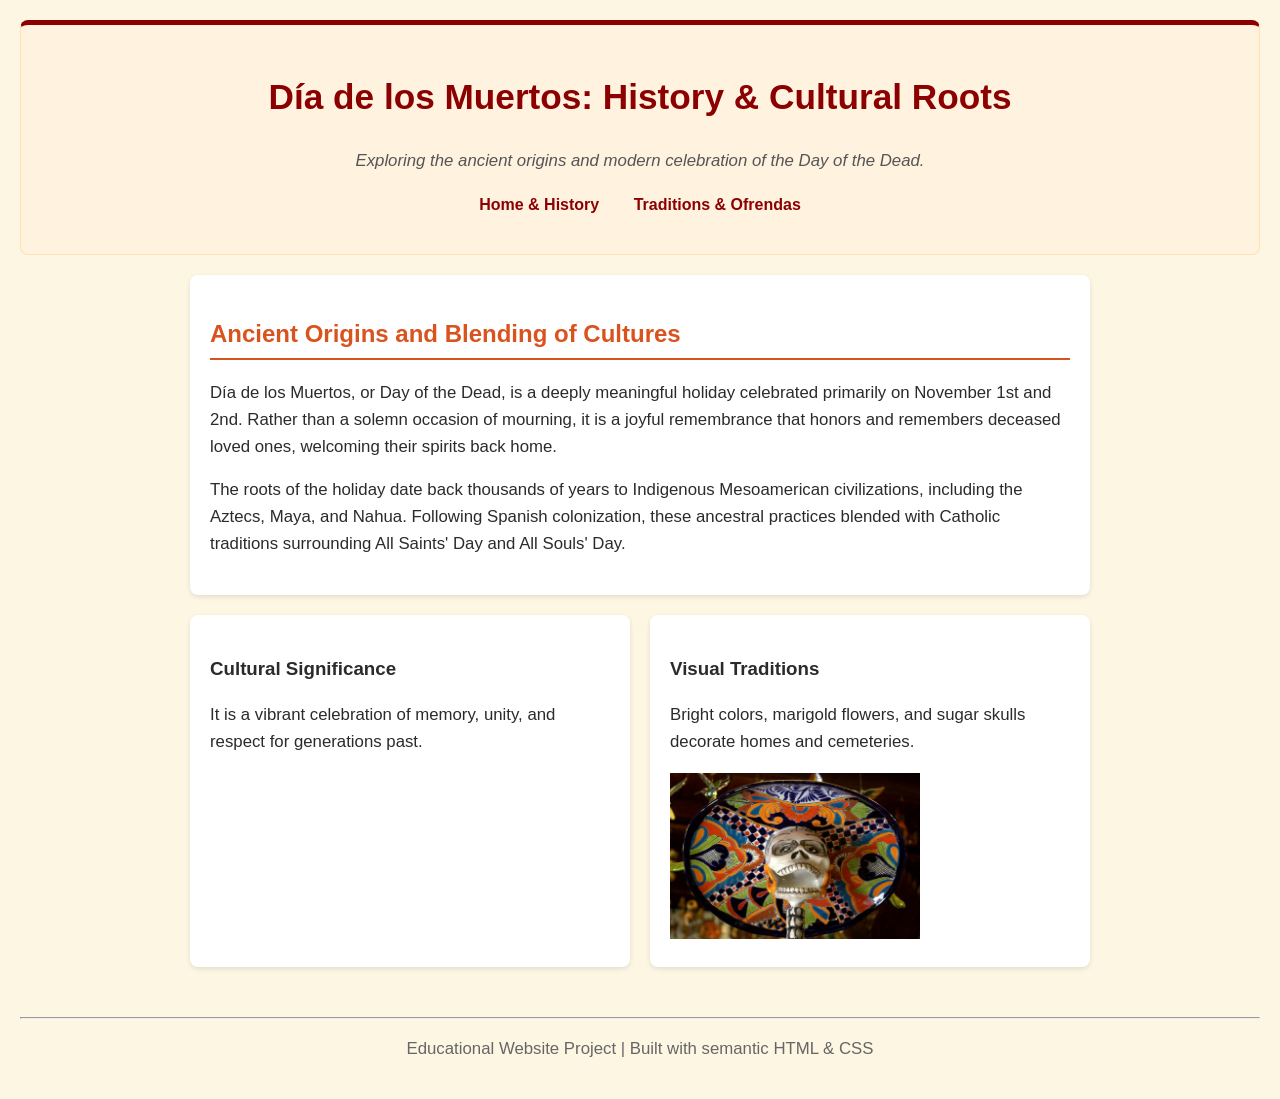
<file: index.html>
<!DOCTYPE html>
<html lang="en">
<head>
    <meta charset="UTF-8">
    <meta name="viewport" content="width=device-width, initial-scale=1.0">
    <title>Día de los Muertos - History & Roots</title>
    <link rel="stylesheet" href="./css/style.css" />
</head>
<body>

    <header id="main-header" class="site-header">
        <h1>Día de los Muertos: History & Cultural Roots</h1>
        <p class="subtitle">Exploring the ancient origins and modern celebration of the Day of the Dead.</p>
        
        <nav>
            <ul>
                <li><a href="index.html">Home & History</a></li>
                <li><a href="page2.html">Traditions & Ofrendas</a></li>
            </ul>
        </nav>
    </header>

    <main id="main-content">

        <section id="history-section" class="card-section">
            <h2>Ancient Origins and Blending of Cultures</h2>
            <p>
                Día de los Muertos, or Day of the Dead, is a deeply meaningful holiday celebrated primarily 
                on November 1st and 2nd. Rather than a solemn occasion of mourning, it is a joyful remembrance 
                that honors and remembers deceased loved ones, welcoming their spirits back home.
            </p>
            <p>
                The roots of the holiday date back thousands of years to Indigenous Mesoamerican civilizations, 
                including the Aztecs, Maya, and Nahua. Following Spanish colonization, these ancestral practices 
                blended with Catholic traditions surrounding All Saints' Day and All Souls' Day.
            </p>
        </section>

        <!-- Flexbox Container to display sections side by side -->
        <div class="flex-container">
            <section class="flex-item card-section">
                <h3>Cultural Significance</h3>
                <p>It is a vibrant celebration of memory, unity, and respect for generations past.</p>
            </section>
            
            <section class="flex-item card-section">
                <h3>Visual Traditions</h3>
                <p>Bright colors, marigold flowers, and sugar skulls decorate homes and cemeteries.</p>
                <img src="images/calavera.jpg" alt="Decorated Sugar Skull (Calavera)" width="250">
            </section>
        </div>

    </main>

    <footer id="main-footer" class="site-footer">
        <hr>
        <p>Educational Website Project | Built with semantic HTML & CSS</p>
    </footer>

</body>
</html>
</file>
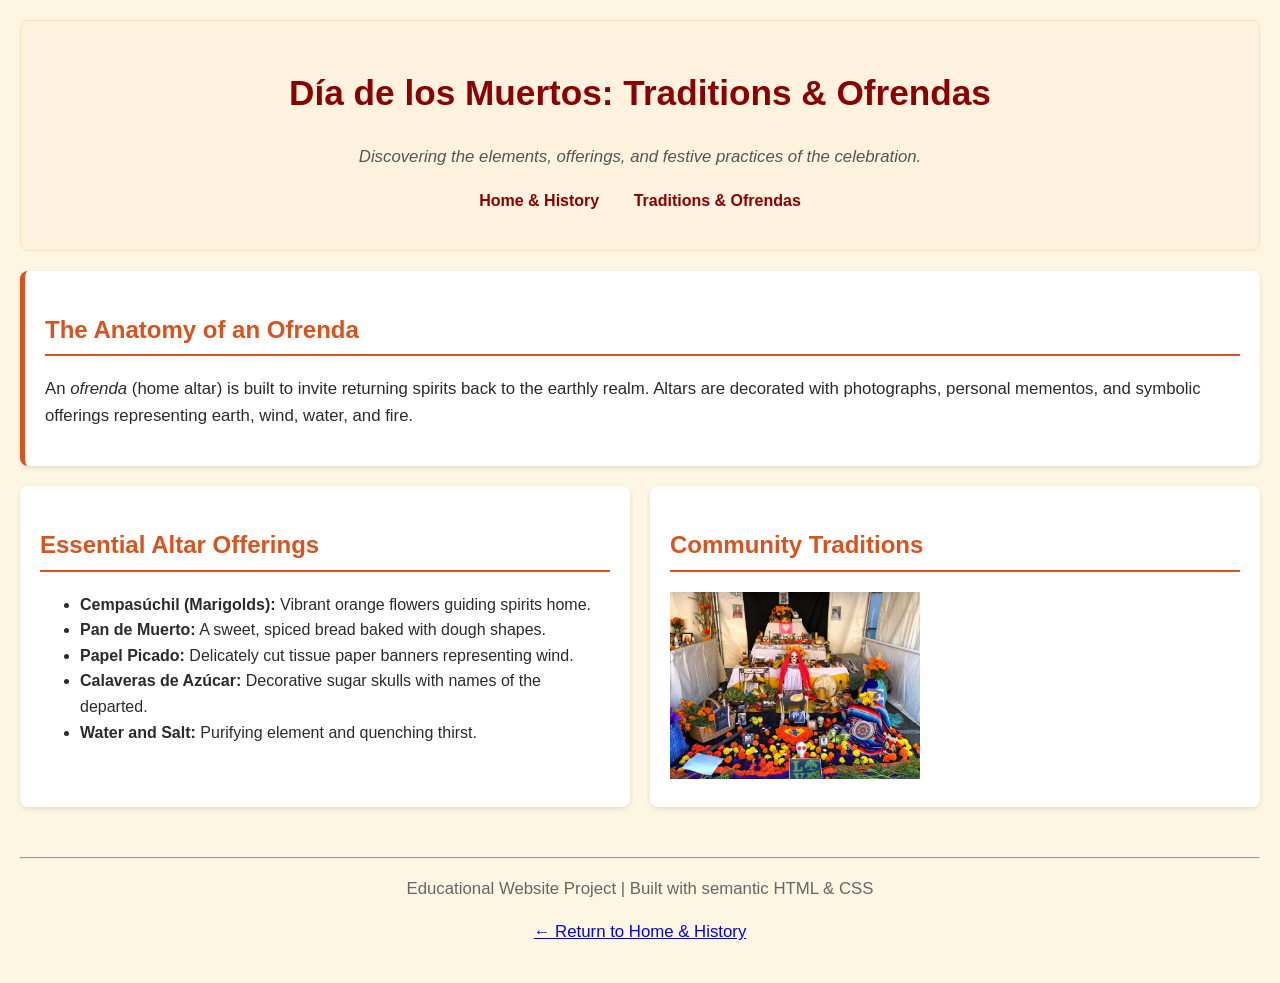
<file: page2.html>
<!DOCTYPE html>
<html lang="en">
<head>
    <meta charset="UTF-8">
    <meta name="viewport" content="width=device-width, initial-scale=1.0">
    <title>Día de los Muertos - Traditions & Ofrendas</title>
    <link rel="stylesheet" href="./css/style.css" />
</head>
<body>

    <header id="page2-header" class="site-header">
        <h1>Día de los Muertos: Traditions & Ofrendas</h1>
        <p class="subtitle">Discovering the elements, offerings, and festive practices of the celebration.</p>
        
        <nav>
            <ul>
                <li><a href="index.html">Home & History</a></li>
                <li><a href="page2.html">Traditions & Ofrendas</a></li>
            </ul>
        </nav>
    </header>

    <main>

        <section id="ofrenda-info" class="card-section">
            <h2>The Anatomy of an Ofrenda</h2>
            <p>
                An <em>ofrenda</em> (home altar) is built to invite returning spirits back to the earthly realm. 
                Altars are decorated with photographs, personal mementos, and symbolic offerings representing earth, wind, water, and fire.
            </p>
        </section>

        <!-- Flexbox Container side-by-side layout for offerings & image -->
        <div class="flex-container">
            <section class="flex-item card-section">
                <h2>Essential Altar Offerings</h2>
                <ul>
                    <li><strong>Cempasúchil (Marigolds):</strong> Vibrant orange flowers guiding spirits home.</li>
                    <li><strong>Pan de Muerto:</strong> A sweet, spiced bread baked with dough shapes.</li>
                    <li><strong>Papel Picado:</strong> Delicately cut tissue paper banners representing wind.</li>
                    <li><strong>Calaveras de Azúcar:</strong> Decorative sugar skulls with names of the departed.</li>
                    <li><strong>Water and Salt:</strong> Purifying element and quenching thirst.</li>
                </ul>
            </section>

            <section class="flex-item card-section">
                <h2>Community Traditions</h2>
                <img src="images/ofrenda.jpg" alt="Traditional Day of the Dead ofrenda altar with marigolds, candles, and offerings" class="skull-img">
            </section>
        </div>

    </main>

    <footer id="page2-footer" class="site-footer">
        <hr>
        <p>Educational Website Project | Built with semantic HTML & CSS</p>
        <p><a href="index.html">&larr; Return to Home & History</a></p>
    </footer>

</body>
</html>
</file>
<file: css/style.css>
/* =========================================================
   1. HTML TAG SELECTORS
   ========================================================= */

/* Set page background color, default typography, and margins */
body {
    background-color: #fdf6e3;
    font-family: Arial, Helvetica, sans-serif;
    color: #2b2b2b;
    margin: 0;
    padding: 20px;
    line-height: 1.6;
}

/* Align and style primary headings */
h1 {
    color: #8b0000;
    text-align: center;
    font-size: 2.2rem;
}

h2 {
    color: #d9531e;
    border-bottom: 2px solid #d9531e;
    padding-bottom: 5px;
}

p {
    font-size: 1.05rem;
}

/* Style navigation links */
nav ul {
    list-style-type: none;
    padding: 0;
    text-align: center;
}

nav ul li {
    display: inline;
    margin: 0 15px;
}

nav ul li a {
    color: #8b0000;
    font-weight: bold;
    text-decoration: none;
}

nav ul li a:hover {
    text-decoration: underline;
}

/* =========================================================
   2. CUSTOM CLASS SELECTORS
   ========================================================= */

/* Reusable header container styling */
.site-header {
    background-color: #fff3e0;
    padding: 20px;
    border-radius: 8px;
    margin-bottom: 20px;
    border: 1px solid #ffe0b2;
}

.subtitle {
    text-align: center;
    font-style: italic;
    color: #555555;
}

/* Reusable card layout for sections */
.card-section {
    background-color: #ffffff;
    padding: 20px;
    margin-bottom: 20px;
    border-radius: 8px;
    box-shadow: 0 2px 5px rgba(0, 0, 0, 0.1);
}

/* Reusable footer styling */
.site-footer {
    text-align: center;
    margin-top: 30px;
    font-size: 0.9rem;
    color: #666666;
}

/* =========================================================
   3. UNIQUE ID SELECTORS
   ========================================================= */

#main-header {
    border-top: 5px solid #8b0000;
}

#main-content {
    max-width: 900px;
    margin: 0 auto;
}

#ofrenda-info {
    border-left: 5px solid #d9531e;
}

/* =========================================================
   4. FLEXBOX LAYOUT
   ========================================================= */

/* Flex container to display content side by side with gap spacing */
.flex-container {
    display: flex;
    gap: 20px;
    margin-top: 20px;
}

/* Individual flex items scale equally */
.flex-item {
    flex: 1;
}

/* Responsive adjustment for small screens */
@media (max-width: 600px) {
    .flex-container {
        flex-direction: column;
    }
}
/* Add to style.css */
.skull-img {
  width: 250px;
  max-width: 100%; /* Keeps image responsive on mobile screens */
  height: auto;
}
/* Existing styles above... */

/* Mobile / Small Screen Styles */
@media screen and (max-width: 768px) {
  /* Stack Flexbox navigation or content columns vertically */
  nav, 
  .flex-container {
    flex-direction: column;
    align-items: center;
  }

  /* Adjust padding and font size for small displays */
  body {
    font-size: 16px;
    padding: 10px;
  }

  /* Ensure images shrink smoothly on small screens */
  img {
    max-width: 100%;
    height: auto;
  }
}
</file>
